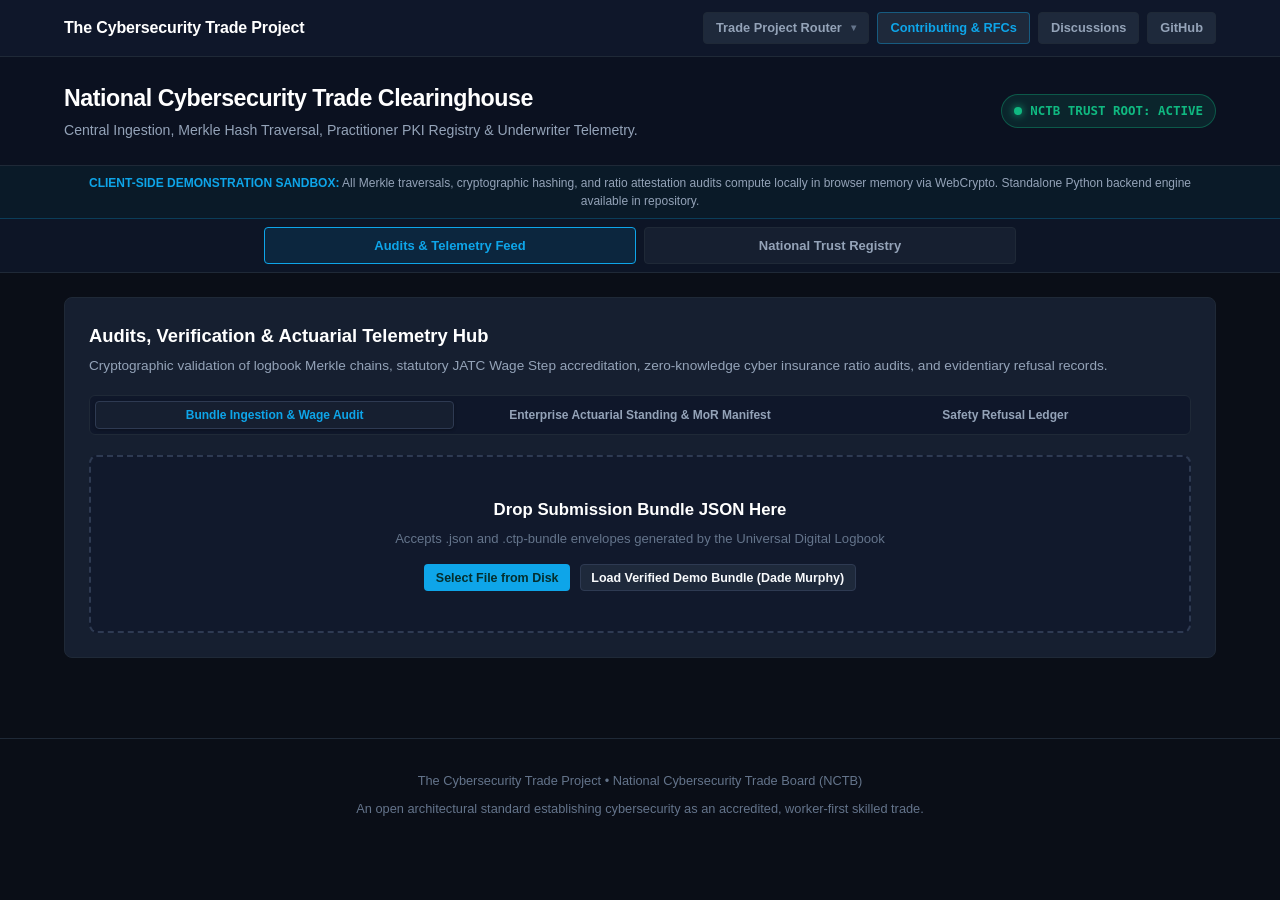
<file: public/index.html>
<!DOCTYPE html>
<html lang="en">
<head>
  <meta charset="UTF-8">
  <meta name="viewport" content="width=device-width, initial-scale=1.0">
  <title>Cybersecurity Trade Clearinghouse - National Registry & Ingestion Service</title>
  <meta name="description" content="National Cybersecurity Trade Board (NCTB) Central Ingestion, Verification & Credential Registry Service.">
  
  <!-- Defensive Security & Content Protection Directives -->
  <meta http-equiv="Content-Security-Policy" content="default-src 'self'; script-src 'self' 'unsafe-inline'; style-src 'self' 'unsafe-inline'; img-src 'self' data: https:; font-src 'self'; connect-src 'self'; base-uri 'self'; form-action 'self';">
  <meta http-equiv="X-Content-Type-Options" content="nosniff">
  <meta http-equiv="Permissions-Policy" content="camera=(), microphone=(), geolocation=(), interest-cohort=()">
  <meta name="referrer" content="strict-origin-when-cross-origin">

  <link rel="stylesheet" href="styles.css?v=1.10.0">
</head>
<body>

  <!-- Top Portal Utility Header -->
  <header class="portal-header">
    <div class="portal-header-inner">
      <a href="https://the-cyber-trade-project.github.io/framework/" class="portal-brand">
        <span class="portal-brand-title">The Cybersecurity Trade Project</span>
      </a>
      <div class="portal-header-tools">
        <div class="dropdown">
          <button class="tool-link dropdown-toggle" type="button" aria-haspopup="true" aria-expanded="false">
            <span>Trade Project Router</span>
            <span class="dropdown-arrow">▾</span>
          </button>
          <div class="dropdown-menu">
            <a href="https://the-cyber-trade-project.github.io/framework/" class="dropdown-item">
              <span class="item-title">Documentation Portal</span>
              <span class="item-desc">Explore framework &amp; governance</span>
            </a>
            <a href="https://the-cyber-trade-project.github.io/estimator/" class="dropdown-item">
              <span class="item-title">Career Estimator</span>
              <span class="item-desc">Calculate trade tier &amp; PLA hours</span>
            </a>
            <a href="https://the-cyber-trade-project.github.io/logbook/" class="dropdown-item">
              <span class="item-title">Digital Logbook</span>
              <span class="item-desc">Cryptographic runtime attestation PWA</span>
            </a>
            <a href="https://the-cyber-trade-project.github.io/clearinghouse/" class="dropdown-item active">
              <span class="item-title">Trade Clearinghouse</span>
              <span class="item-desc">Central ingestion &amp; credential registry</span>
            </a>
            <a href="https://the-cyber-trade-project.github.io/telemetry/" class="dropdown-item">
              <span class="item-title">Telemetry Gateway</span>
              <span class="item-desc">Zero-knowledge underwriter ratio attestation</span>
            </a>
            <a href="https://the-cyber-trade-project.github.io/guild-hall/" class="dropdown-item">
              <span class="item-title">Guild Dispatch Hall</span>
              <span class="item-desc">Craft Guild out-of-work registers &amp; placement</span>
            </a>

          </div>
        </div>
        <a href="https://the-cyber-trade-project.github.io/framework/CONTRIBUTING.html" class="tool-link tool-link-contribute">
          <span>Contributing &amp; RFCs</span>
        </a>
        <a href="https://github.com/the-cyber-trade-project/framework/discussions" target="_blank" rel="noopener noreferrer" class="tool-link">
          <span>Discussions</span>
        </a>
        <a href="https://github.com/the-cyber-trade-project/clearinghouse" target="_blank" rel="noopener noreferrer" class="tool-link">
          <span>GitHub</span>
        </a>
      </div>
    </div>
  </header>

  <!-- Title Banner -->
  <div class="page-title-banner">
    <div class="container page-title-inner">
      <div>
        <h1>National Cybersecurity Trade Clearinghouse</h1>
        <p class="subtitle">Central Ingestion, Merkle Hash Traversal, Practitioner PKI Registry &amp; Underwriter Telemetry.</p>
      </div>
      <div class="registry-status-badge">
        <span class="status-dot"></span>
        <span>NCTB TRUST ROOT: ACTIVE</span>
      </div>
    </div>
  </div>

  <!-- Client-Side Sandbox Notice Banner -->
  <div class="sandbox-notice">
    <div class="container">
      <strong style="color:var(--accent-cyan);">CLIENT-SIDE DEMONSTRATION SANDBOX:</strong> All Merkle traversals, cryptographic hashing, and ratio attestation audits compute locally in browser memory via WebCrypto. Standalone Python backend engine available in repository.
    </div>
  </div>

    <!-- Navigation Ribbon (2-Workspace Regulatory Layout) -->
  <nav class="nav-ribbon">
    <div class="container nav-tabs-container">
      <button class="tab-btn active" data-workspace="ws-audit" onclick="switchWorkspace('ws-audit')">
        <span>Audits &amp; Telemetry Feed</span>
      </button>
      <button class="tab-btn" data-workspace="ws-registry" onclick="switchWorkspace('ws-registry')">
        <span>National Trust Registry</span>
      </button>
    </div>
  </nav>

  <main class="container main-content">

    <!-- WORKSPACE 1: AUDITS & TELEMETRY -->
    <section id="ws-audit" class="view-panel active">
      <div class="card">
        <h2 class="card-title">Audits, Verification &amp; Actuarial Telemetry Hub</h2>
        <p class="card-subtitle">Cryptographic validation of logbook Merkle chains, statutory JATC Wage Step accreditation, zero-knowledge cyber insurance ratio audits, and evidentiary refusal records.</p>

        <!-- Segmented Controls (Sub-Views) -->
        <div class="sub-nav-ribbon">
          <button class="sub-pill-btn active" data-sub="sub-ingest" onclick="switchSubView('ws-audit', 'sub-ingest')">Bundle Ingestion &amp; Wage Audit</button>
          <button class="sub-pill-btn" data-sub="sub-actuarial" onclick="switchSubView('ws-audit', 'sub-actuarial')">Enterprise Actuarial Standing &amp; MoR Manifest</button>
          <button class="sub-pill-btn" data-sub="sub-nonconcurrence" onclick="switchSubView('ws-audit', 'sub-nonconcurrence')">Safety Refusal Ledger</button>
        </div>

        <!-- SUB-VIEW 1.1: BUNDLE INGESTION & WAGE AUDIT -->
        <div id="sub-ingest" class="sub-view-panel active">
          <div class="dropzone" id="bundle-dropzone">
            <input type="file" id="bundle-file-input" accept=".json,.ctp-bundle" style="display:none;">
            <div class="dropzone-title">Drop Submission Bundle JSON Here</div>
            <div class="dropzone-desc">Accepts .json and .ctp-bundle envelopes generated by the Universal Digital Logbook</div>
            <div style="display:flex; gap:10px; justify-content:center; flex-wrap:wrap;">
              <button class="btn btn-primary btn-sm" type="button">Select File from Disk</button>
              <button class="btn btn-secondary btn-sm" type="button" onclick="event.stopPropagation(); window.app && window.app.loadSampleBundle();">Load Verified Demo Bundle (Dade Murphy)</button>
            </div>
          </div>

          <div id="bundle-result-card" style="display:none; margin-top:1.5rem;">
            <h3 id="bundle-result-status" style="font-size:1rem; font-weight:700; margin-bottom:0.5rem;"></h3>
            <pre id="bundle-result-details" class="code-box" style="margin-bottom:1rem;"></pre>

            <!-- Integrated Statutory Wage Step Elevation Accreditation Seal -->
            <div id="bundle-wage-seal" class="seal-certificate" style="margin-bottom:1.5rem;">
              <div class="seal-header">National Cybersecurity Trade Board &bull; JATC Accreditation Seal</div>
              <div id="bundle-seal-tier" class="seal-title">DEVELOPING APPRENTICE (TIER 2)</div>
              <div id="bundle-seal-rate" style="font-size:1rem; font-weight:700; color:var(--accent-emerald); margin-bottom:0.5rem;">60% RJPB STATUTORY WAGE FLOOR</div>
              <div id="bundle-seal-hours" class="seal-meta">Total Verified Runtime: 2,480 Operational Hours</div>
              <div id="bundle-seal-hash" class="code-box mono" style="display:inline-block; padding:0.4rem 0.85rem; font-size:0.75rem;">SEAL-ID: NCTB-SEAL-2480-2026-08-31</div>
            </div>
            
            <h4 style="font-size:0.9rem; font-weight:700; color:#fff; margin-bottom:0.5rem;">Merkle Hash Chain Nodes (Genesis to Chain Head)</h4>
            <div id="merkle-chain-nodes" class="merkle-chain-view"></div>
          </div>
        </div>

        <!-- SUB-VIEW 1.2: ENTERPRISE ACTUARIAL STANDING & MoR REGISTRY (CUAAC) -->
        <div id="sub-actuarial" class="sub-view-panel" style="display:none;">
          <div class="policy-callout" style="margin-bottom:1.25rem;">
            <div class="policy-callout-title">NCTB Authoritative Regulatory Trust Root vs. Telemetry Edge Gateway</div>
            <div class="policy-callout-desc">
              The Clearinghouse does <strong>not</strong> ingest real-time raw SIEM/SOAR logs. Real-time shift logs and 2:1 ratio proofs are processed locally inside the enterprise boundary by the <a href="https://the-cyber-trade-project.github.io/telemetry/" target="_blank" rel="noopener noreferrer" style="color:var(--accent-cyan); text-decoration:underline;">Insurance Telemetry Gateway</a> sidecar. The Clearinghouse certifies the <strong>macro regulatory trust standing</strong>: active Master of Record (MoR) appointment, JATC training trust standing, and verified absence of unresolved Safety Non-Concurrence filings.
            </div>
          </div>

          <p style="font-size:0.85rem; color:var(--text-secondary); margin-bottom:1rem;">
            Authoritative accreditation feed for cyber liability insurers (CUAAC). Confirms active Master of Record (MoR) staffing, JATC-certified supervision ratio ratings, and statutory liability protections.
          </p>

          <div style="margin-bottom:1.25rem;">
            <label style="display:block; font-size:0.85rem; font-weight:700; margin-bottom:0.4rem;">Select Sponsoring Enterprise for Live Standing &amp; Accreditation Audit:</label>
            <select id="actuarial-employer-select" class="input-field" style="max-width:400px;" onchange="window.app && window.app.renderActuarialManifest(this.value)">
              <option value="PEC-EMP-2026-0001">Arasaka Defense Systems (PEC-EMP-2026-0001)</option>
              <option value="PEC-EMP-2026-0014">Militech Critical Infrastructure (PEC-EMP-2026-0014)</option>
              <option value="PEC-EMP-2026-0028">Trauma Team International (PEC-EMP-2026-0028)</option>
              <option value="PEC-EMP-2026-0042">Ellingson Mineral Corp (PEC-EMP-2026-0042)</option>
              <option value="PEC-EMP-2026-0055">Kang Tao Systems (PEC-EMP-2026-0055)</option>
            </select>
          </div>

          <pre id="actuarial-json-output" class="code-box" style="line-height:1.4; font-size:0.8rem;"></pre>
        </div>

        <!-- SUB-VIEW 1.3: SAFETY REFUSAL LEDGER (FORM-001) -->
        <div id="sub-nonconcurrence" class="sub-view-panel" style="display:none;">
          <p style="font-size:0.85rem; color:var(--text-secondary); margin-bottom:1rem;">
            Permanent cryptographic public record of formal Notices of Safety Non-Concurrence executed by Masters of Record (Pillar V) and associated Executive Overrides (Form FORM-002).
          </p>

          <div class="table-wrap">
            <table class="data-table">
              <thead>
                <tr>
                  <th>Record ID</th>
                  <th>Filing Date</th>
                  <th>Submitting MoR</th>
                  <th>Enterprise / System</th>
                  <th>Cryptographic Payload Hash</th>
                  <th>Liability Status</th>
                </tr>
              </thead>
              <tbody id="nonconcurrence-tbody"></tbody>
            </table>
          </div>
        </div>
      </div>
    </section>

    <!-- WORKSPACE 2: NATIONAL REGISTRY -->
    <section id="ws-registry" class="view-panel">
      <div class="card">
        <h2 class="card-title">National Practitioner &amp; Sponsoring Employer Registry</h2>
        <p class="card-subtitle">Authoritative public key directory of credentialed trade operators and accredited participating enterprises (PEC).</p>

        <!-- Segmented Controls (Sub-Views) -->
        <div class="sub-nav-ribbon">
          <button class="sub-pill-btn active" data-sub="sub-practitioners" onclick="switchSubView('ws-registry', 'sub-practitioners')">Practitioner Directory</button>
          <button class="sub-pill-btn" data-sub="sub-employers" onclick="switchSubView('ws-registry', 'sub-employers')">Sponsoring Employers (PEC)</button>
        </div>

        <!-- SUB-VIEW 2.1: PRACTITIONERS -->
        <div id="sub-practitioners" class="sub-view-panel active">
          <div class="search-bar" style="flex-wrap:wrap; gap:8px;">
            <input type="text" id="practitioner-search" class="input-field" placeholder="Search by Trade ID, Name, Specialty..." style="min-width:220px; flex:2;">
            <select id="practitioner-local-filter" class="input-field" style="min-width:180px; flex:1;">
              <option value="ALL">All Regional Locals</option>
              <option value="LOCAL-101">Local 101 (District 1 - Tier A)</option>
              <option value="LOCAL-204">Local 204 (District 2 - Tier B)</option>
              <option value="LOCAL-302">Local 302 (District 3 - Tier A)</option>
              <option value="LOCAL-405">Local 405 (District 4 - Tier B)</option>
              <option value="LOCAL-508">Local 508 (District 5 - Tier C)</option>
            </select>
            <select id="practitioner-modality-filter" class="input-field" style="min-width:150px; flex:1;">
              <option value="ALL">All Modalities</option>
              <option value="Remote Only">Remote Only</option>
              <option value="Hybrid">Hybrid</option>
              <option value="On-Site">On-Site</option>
            </select>
          </div>

          <div class="table-wrap">
            <table class="data-table">
              <thead>
                <tr>
                  <th>Trade ID</th>
                  <th>Practitioner Name</th>
                  <th>Tier &amp; Standing</th>
                  <th>Sponsoring Employer (PEC)</th>
                  <th>Home Local</th>
                  <th>Verified Hours</th>
                  <th>Specialties</th>
                  <th>Modality &amp; Mobility</th>
                  <th>Licensure Standing</th>
                </tr>
              </thead>
              <tbody id="practitioners-tbody"></tbody>
            </table>
          </div>
        </div>

        <!-- SUB-VIEW 2.2: SPONSORING EMPLOYERS -->
        <div id="sub-employers" class="sub-view-panel" style="display:none;">
          <div class="table-wrap">
            <table class="data-table">
              <thead>
                <tr>
                  <th>Enterprise &amp; PEC Code</th>
                  <th>Operating Hubs</th>
                  <th>Master of Record (MoR)</th>
                  <th>Trade Staffing &amp; Ratio</th>
                  <th>Compliance &amp; Underwriting</th>
                </tr>
              </thead>
              <tbody id="employers-tbody"></tbody>
            </table>
          </div>
        </div>
      </div>
    </section>

  </main>

  <footer style="border-top:1px solid var(--border-color); padding:2rem 0; margin-top:2rem; text-align:center; font-size:0.8rem; color:var(--text-muted);">
    <div class="container">
      <p style="margin-bottom:0.5rem;">The Cybersecurity Trade Project &bull; National Cybersecurity Trade Board (NCTB)</p>
      <p>An open architectural standard establishing cybersecurity as an accredited, worker-first skilled trade.</p>
    </div>
  </footer>

  <script src="app.js?v=2.1.0"></script>
</body>
</html>
</file>
<file: public/styles.css>
/* Cybersecurity Trade Clearinghouse - National Registry & Ingestion Stylesheet */
:root {
  --bg-primary: #0a0e17;
  --bg-secondary: #0f172a;
  --bg-card: #161f30;
  --bg-card-hover: #1e293b;
  --border-color: #1f2937;
  --border-subtle: #2e3a52;
  --border-focus: #38bdf8;
  --text-primary: #f8fafc;
  --text-secondary: #94a3b8;
  --text-muted: #64748b;
  --accent-cyan: #0ea5e9;
  --accent-blue: #2563eb;
  --accent-emerald: #10b981;
  --accent-green: #10b981;
  --accent-amber: #f59e0b;
  --accent-rose: #f43f5e;
  --accent-purple: #8b5cf6;
  --radius-sm: 4px;
  --radius-md: 6px;
  --radius-lg: 8px;
  --font-sans: -apple-system, BlinkMacSystemFont, "Segoe UI", Roboto, "Helvetica Neue", Arial, sans-serif;
  --font-mono: ui-monospace, SFMono-Regular, "JetBrains Mono", Menlo, Monaco, Consolas, monospace;
}

* {
  box-sizing: border-box;
  margin: 0;
  padding: 0;
}

/* WCAG 2.1 AA Focus-Visible Accessibility Standard */
:focus-visible {
  outline: 2px solid var(--accent-cyan, #0ea5e9);
  outline-offset: 2px;
}

/* Reduced Motion Preference */
@media (prefers-reduced-motion: reduce) {
  *, ::before, ::after {
    animation-duration: 0.01ms !important;
    animation-iteration-count: 1 !important;
    transition-duration: 0.01ms !important;
    scroll-behavior: auto !important;
  }
}

body {
  background-color: var(--bg-primary);
  color: var(--text-primary);
  font-family: var(--font-sans);
  line-height: 1.5;
  min-height: 100vh;
  padding-bottom: 50px;
}

.container {
  max-width: 1200px;
  margin: 0 auto;
  padding: 0 1.5rem;
}

/* Portal Header & Ecosystem Navigation */
.portal-header {
  background-color: var(--bg-secondary);
  border-bottom: 1px solid var(--border-color);
  position: sticky;
  top: 0;
  z-index: 100;
}

.portal-header-inner {
  max-width: 1200px;
  margin: 0 auto;
  padding: 0.75rem 1.5rem;
  display: flex;
  justify-content: space-between;
  align-items: center;
  gap: 1rem;
}

.portal-brand {
  display: flex;
  align-items: center;
  gap: 0.75rem;
  text-decoration: none;
  color: var(--text-primary);
}

.portal-brand-title {
  font-size: 1rem;
  font-weight: 700;
  letter-spacing: -0.01em;
  color: #fff;
  transition: color 0.15s ease;
}

.portal-brand:hover .portal-brand-title,
.portal-brand-title:hover {
  color: var(--accent-cyan);
}

.portal-header-tools {
  display: flex;
  align-items: center;
  gap: 0.5rem;
}

.tool-link {
  display: inline-flex;
  align-items: center;
  justify-content: center;
  gap: 0.4rem;
  background-color: #1e293b;
  border: 1px solid var(--border-color);
  color: var(--text-secondary);
  text-decoration: none;
  font-family: var(--font-sans);
  font-size: 0.8rem;
  font-weight: 600;
  line-height: 1;
  height: 32px;
  box-sizing: border-box;
  padding: 0 0.75rem;
  border-radius: var(--radius-sm);
  transition: all 0.15s ease;
  cursor: pointer;
  appearance: none;
  -webkit-appearance: none;
  vertical-align: middle;
}

.tool-link:hover {
  background-color: #334155;
  color: #fff;
  border-color: var(--accent-cyan);
}

.tool-link-contribute {
  border-color: rgba(14, 165, 233, 0.4);
  color: var(--accent-cyan);
}

.tool-link-contribute:hover {
  background-color: rgba(14, 165, 233, 0.12);
  color: #ffffff;
  border-color: var(--accent-cyan);
}

/* Dropdown */
.dropdown {
  position: relative;
  display: inline-block;
}

.dropdown-arrow {
  font-size: 0.65rem;
  margin-left: 0.2rem;
  color: var(--text-muted);
}

.dropdown-menu {
  display: none;
  position: absolute;
  right: 0;
  top: calc(100% + 2px);
  margin-top: 0;
  background-color: #0f172a;
  border: 1px solid var(--border-subtle);
  border-radius: var(--radius-md);
  box-shadow: 0 10px 25px -5px rgba(0, 0, 0, 0.7);
  min-width: 260px;
  z-index: 200;
  padding: 0.4rem;
}

.dropdown-menu::before {
  content: "";
  position: absolute;
  top: -8px;
  left: 0;
  right: 0;
  height: 8px;
}

.dropdown:hover .dropdown-menu,
.dropdown:focus-within .dropdown-menu {
  display: block;
}

.dropdown-item {
  display: flex;
  flex-direction: column;
  padding: 0.6rem 0.75rem;
  text-decoration: none;
  border-radius: var(--radius-sm);
  transition: background-color 0.1s ease;
}

.dropdown-item:hover {
  background-color: #1e293b;
}

.dropdown-item.active {
  background-color: rgba(14, 165, 233, 0.12);
  border-left: 2px solid var(--accent-cyan);
}

.item-title {
  color: var(--accent-cyan);
  font-weight: 600;
  font-size: 0.85rem;
  margin-bottom: 0.15rem;
}

.item-desc {
  color: var(--text-muted);
  font-size: 0.75rem;
  line-height: 1.3;
}

/* Mobile Header Layout (< 768px): 2-Row Clean Layout */
@media (max-width: 768px) {
  .portal-header-inner {
    flex-direction: column;
    align-items: stretch;
    padding: 0.6rem 1rem;
    gap: 0.5rem;
  }

  .portal-brand {
    justify-content: center;
    text-align: center;
  }

  .portal-brand-title {
    font-size: 0.95rem;
    font-weight: 800;
  }

  .portal-header-tools {
    display: grid;
    grid-template-columns: repeat(4, 1fr);
    gap: 6px;
    width: 100%;
  }

  .tool-link {
    width: 100%;
    font-size: 0.72rem;
    padding: 0.4rem 0.2rem;
    text-align: center;
    justify-content: center;
  }

  .dropdown {
    width: 100%;
  }

  .dropdown-menu {
    left: 0;
    right: 0;
    width: 100%;
    min-width: unset;
  }
}

/* Page Title Banner */
.page-title-banner {
  background-color: #0b1120;
  border-bottom: 1px solid var(--border-color);
  padding: 1.5rem 0;
}

.page-title-inner {
  display: flex;
  justify-content: space-between;
  align-items: center;
  flex-wrap: wrap;
  gap: 1rem;
}

.page-title-banner h1 {
  font-size: 1.45rem;
  font-weight: 800;
  letter-spacing: -0.02em;
  color: #fff;
  margin-bottom: 0.25rem;
}

.page-title-banner .subtitle {
  color: var(--text-secondary);
  font-size: 0.88rem;
  max-width: 780px;
}

.registry-status-badge {
  display: inline-flex;
  align-items: center;
  gap: 0.5rem;
  background-color: rgba(16, 185, 129, 0.12);
  border: 1px solid rgba(16, 185, 129, 0.35);
  color: var(--accent-emerald);
  font-family: var(--font-mono);
  font-size: 0.78rem;
  font-weight: 700;
  padding: 0.4rem 0.75rem;
  border-radius: 20px;
}

.status-dot {
  width: 8px;
  height: 8px;
  background-color: var(--accent-emerald);
  border-radius: 50%;
  box-shadow: 0 0 8px var(--accent-emerald);
}

/* Sandbox Notice Banner */
.sandbox-notice {
  background-color: rgba(14, 165, 233, 0.08);
  border-bottom: 1px solid rgba(14, 165, 233, 0.25);
  padding: 8px 0;
  font-size: 12px;
  color: var(--text-secondary);
  text-align: center;
}

/* Navigation Ribbon (3-Workspace Responsive Layout) */
.nav-ribbon {
  background-color: #0d1526;
  border-bottom: 1px solid var(--border-color);
  position: sticky;
  top: 49px;
  z-index: 90;
}

.nav-tabs-container {
  display: grid;
  grid-template-columns: repeat(2, 1fr);
  max-width: 800px;
  gap: 8px;
  padding: 8px 1.5rem;
}

@media (max-width: 768px) {
  .nav-tabs-container {
    grid-template-columns: 1fr;
    padding: 6px 1rem;
    gap: 6px;
  }
}

.tab-btn {
  background-color: var(--bg-card);
  border: 1px solid var(--border-color);
  color: var(--text-secondary);
  font-family: var(--font-sans);
  font-size: 13px;
  font-weight: 700;
  padding: 10px 14px;
  border-radius: var(--radius-sm);
  cursor: pointer;
  text-align: center;
  transition: all 0.15s ease;
  white-space: normal;
  display: flex;
  align-items: center;
  justify-content: center;
}

.tab-btn:hover {
  color: #fff;
  background-color: var(--bg-card-hover);
  border-color: var(--border-subtle);
}

.tab-btn.active {
  color: var(--accent-cyan);
  background-color: rgba(14, 165, 233, 0.12);
  border-color: var(--accent-cyan);
  font-weight: 700;
}

/* Secondary Sub-View Segmented Pills */
.sub-nav-ribbon {
  display: flex;
  gap: 6px;
  margin-bottom: 1.25rem;
  flex-wrap: wrap;
  background: var(--bg-secondary);
  padding: 5px;
  border-radius: var(--radius-md);
  border: 1px solid var(--border-color);
}

.sub-pill-btn {
  background: transparent;
  border: 1px solid transparent;
  color: var(--text-secondary);
  font-family: var(--font-sans);
  font-size: 12px;
  font-weight: 600;
  padding: 6px 14px;
  border-radius: var(--radius-sm);
  cursor: pointer;
  transition: all 0.15s ease;
  flex: 1;
  min-width: 140px;
  text-align: center;
}

.sub-pill-btn:hover {
  color: var(--text-primary);
  background: rgba(255, 255, 255, 0.04);
}

.sub-pill-btn.active {
  background: var(--bg-card);
  color: var(--accent-cyan);
  border-color: var(--border-subtle);
  box-shadow: 0 1px 3px rgba(0, 0, 0, 0.3);
}

/* View Sections */
.view-panel {
  display: none;
  padding: 1.5rem 0;
}

.view-panel.active {
  display: block;
}

/* Cards & Layout Containers */
.card {
  background-color: var(--bg-card);
  border: 1px solid var(--border-color);
  border-radius: var(--radius-lg);
  padding: 1.5rem;
  margin-bottom: 1.5rem;
}

.card-title {
  font-size: 1.15rem;
  font-weight: 700;
  color: #fff;
  margin-bottom: 0.4rem;
}

.card-subtitle {
  font-size: 0.85rem;
  color: var(--text-secondary);
  margin-bottom: 1.25rem;
  line-height: 1.4;
}

.grid-2 {
  display: grid;
  grid-template-columns: 1fr 1fr;
  gap: 1.25rem;
}

@media (max-width: 860px) {
  .grid-2 {
    grid-template-columns: 1fr;
  }
}

/* Ingestion Drop Zone */
.dropzone {
  border: 2px dashed var(--border-subtle);
  border-radius: var(--radius-lg);
  padding: 2.5rem 1.5rem;
  text-align: center;
  background-color: rgba(15, 23, 42, 0.6);
  cursor: pointer;
  transition: all 0.2s ease;
}

.dropzone:hover,
.dropzone.dragover {
  border-color: var(--accent-cyan);
  background-color: rgba(14, 165, 233, 0.05);
}

.dropzone-title {
  font-size: 1.05rem;
  font-weight: 700;
  color: #fff;
  margin-bottom: 0.4rem;
}

.dropzone-desc {
  font-size: 0.82rem;
  color: var(--text-muted);
  margin-bottom: 1rem;
}

.btn {
  display: inline-flex;
  align-items: center;
  justify-content: center;
  font-family: var(--font-sans);
  font-size: 0.85rem;
  font-weight: 600;
  padding: 0.5rem 1rem;
  border-radius: var(--radius-sm);
  border: 1px solid transparent;
  cursor: pointer;
  transition: all 0.15s ease;
  text-decoration: none;
}

.btn-primary {
  background-color: var(--accent-cyan);
  color: #042f2e;
}

.btn-primary:hover {
  background-color: #38bdf8;
}

.btn-secondary {
  background-color: #1e293b;
  border-color: var(--border-subtle);
  color: var(--text-primary);
}

.btn-secondary:hover {
  background-color: #334155;
  color: #fff;
}

.btn-success {
  background-color: var(--accent-emerald);
  color: #064e3b;
}

.btn-sm {
  font-size: 0.78rem;
  padding: 0.35rem 0.65rem;
}

/* Code & Merkle Viewers */
.code-box {
  background-color: #090d16;
  border: 1px solid var(--border-color);
  border-radius: var(--radius-sm);
  padding: 0.75rem;
  font-family: var(--font-mono);
  font-size: 0.8rem;
  color: var(--accent-cyan);
  word-break: break-all;
  overflow-x: auto;
}

.mono {
  font-family: var(--font-mono);
}

.merkle-chain-view {
  display: flex;
  flex-direction: column;
  gap: 0.75rem;
  margin-top: 1rem;
}

.merkle-node {
  background-color: var(--bg-secondary);
  border: 1px solid var(--border-color);
  border-left: 3px solid var(--accent-cyan);
  border-radius: var(--radius-md);
  padding: 0.85rem 1rem;
  font-size: 0.82rem;
}

.merkle-node.genesis {
  border-left-color: var(--accent-emerald);
}

.node-header {
  display: flex;
  justify-content: space-between;
  align-items: center;
  margin-bottom: 0.4rem;
  font-weight: 700;
  color: #fff;
}

.node-hash {
  font-family: var(--font-mono);
  font-size: 0.75rem;
  color: var(--text-muted);
}

/* Search Bar & Inputs */
.search-bar {
  display: flex;
  gap: 0.5rem;
  margin-bottom: 1.25rem;
}

.input-field {
  background-color: #0b1120;
  border: 1px solid var(--border-color);
  border-radius: var(--radius-sm);
  padding: 0.5rem 0.85rem;
  color: #fff;
  font-family: var(--font-sans);
  font-size: 0.85rem;
}

.input-field:focus {
  outline: none;
  border-color: var(--border-focus);
}

/* Tables */
.table-wrap {
  overflow-x: auto;
  border: 1px solid var(--border-color);
  border-radius: var(--radius-md);
}

.data-table {
  width: 100%;
  border-collapse: collapse;
  font-size: 0.82rem;
  text-align: left;
}

.data-table th {
  background-color: #0b1120;
  padding: 0.75rem 1rem;
  font-weight: 700;
  color: var(--text-secondary);
  border-bottom: 1px solid var(--border-color);
  text-transform: uppercase;
  letter-spacing: 0.04em;
  font-size: 0.74rem;
}

.data-table td {
  padding: 0.75rem 1rem;
  border-bottom: 1px solid var(--border-color);
  color: var(--text-primary);
}

.data-table tr:last-child td {
  border-bottom: none;
}

.data-table tr:hover td {
  background-color: rgba(255, 255, 255, 0.02);
}

/* Badges */
.badge {
  display: inline-block;
  font-family: var(--font-mono);
  font-size: 0.72rem;
  font-weight: 700;
  padding: 0.2rem 0.5rem;
  border-radius: var(--radius-sm);
  border: 1px solid transparent;
}

.badge-active {
  background-color: rgba(16, 185, 129, 0.15);
  border-color: rgba(16, 185, 129, 0.4);
  color: var(--accent-emerald);
}

.badge-override {
  background-color: rgba(245, 158, 11, 0.15);
  border-color: rgba(245, 158, 11, 0.4);
  color: var(--accent-amber);
}

.badge-specialty {
  background-color: rgba(14, 165, 233, 0.15);
  border-color: rgba(14, 165, 233, 0.4);
  color: var(--accent-cyan);
}

/* Wage Step Progress Meter */
.progress-meter {
  height: 12px;
  background-color: #090d16;
  border-radius: 6px;
  overflow: hidden;
  margin: 0.5rem 0 1rem;
  border: 1px solid var(--border-color);
}

.progress-fill {
  height: 100%;
  background: linear-gradient(90deg, var(--accent-cyan), var(--accent-emerald));
  transition: width 0.3s ease;
}

/* Elevation Seal Certificate Box */
.seal-certificate {
  background: linear-gradient(180deg, #161f30 0%, #0d1526 100%);
  border: 2px solid var(--accent-cyan);
  border-radius: var(--radius-lg);
  padding: 1.5rem;
  text-align: center;
  margin-top: 1.25rem;
}

.seal-header {
  font-size: 0.8rem;
  text-transform: uppercase;
  letter-spacing: 0.1em;
  color: var(--accent-cyan);
  font-weight: 800;
  margin-bottom: 0.5rem;
}

.seal-title {
  font-size: 1.35rem;
  font-weight: 800;
  color: #fff;
  margin-bottom: 0.5rem;
}

.seal-meta {
  font-size: 0.85rem;
  color: var(--text-secondary);
  margin-bottom: 1rem;
}
</file>
